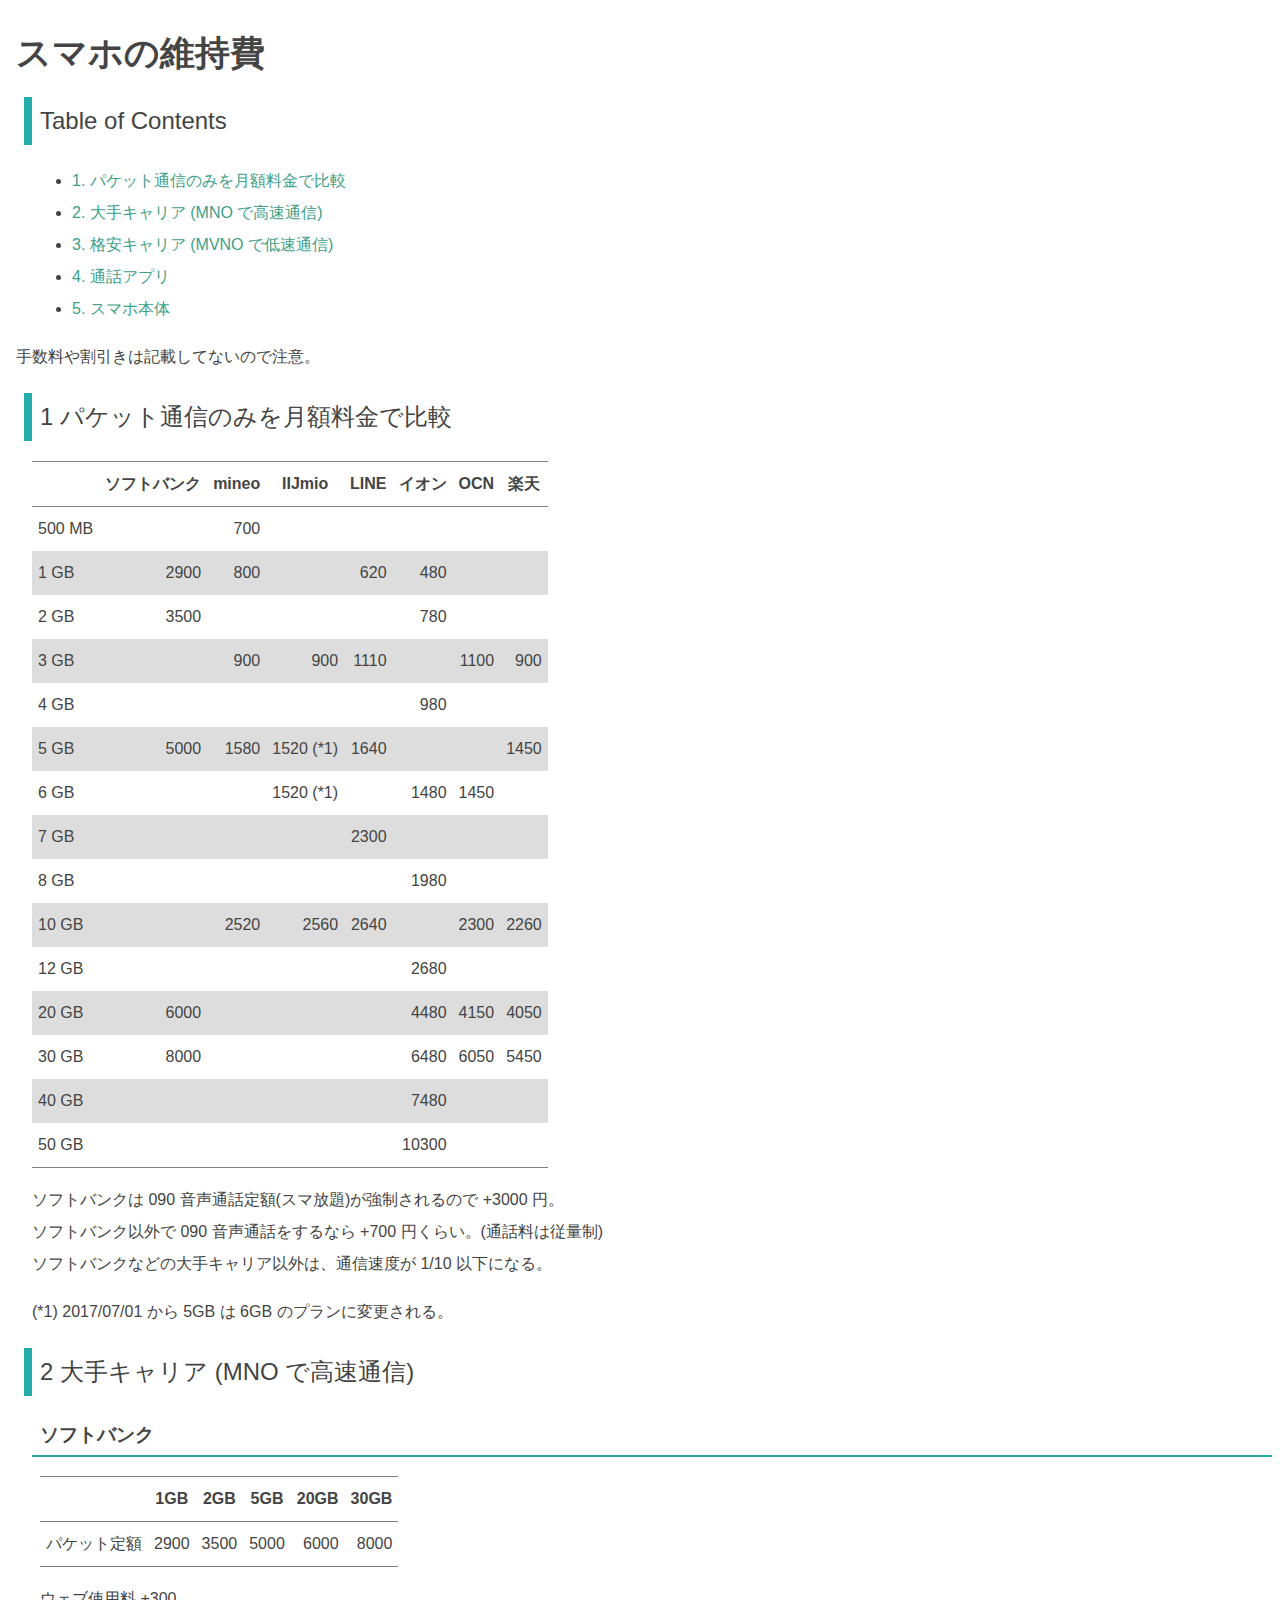
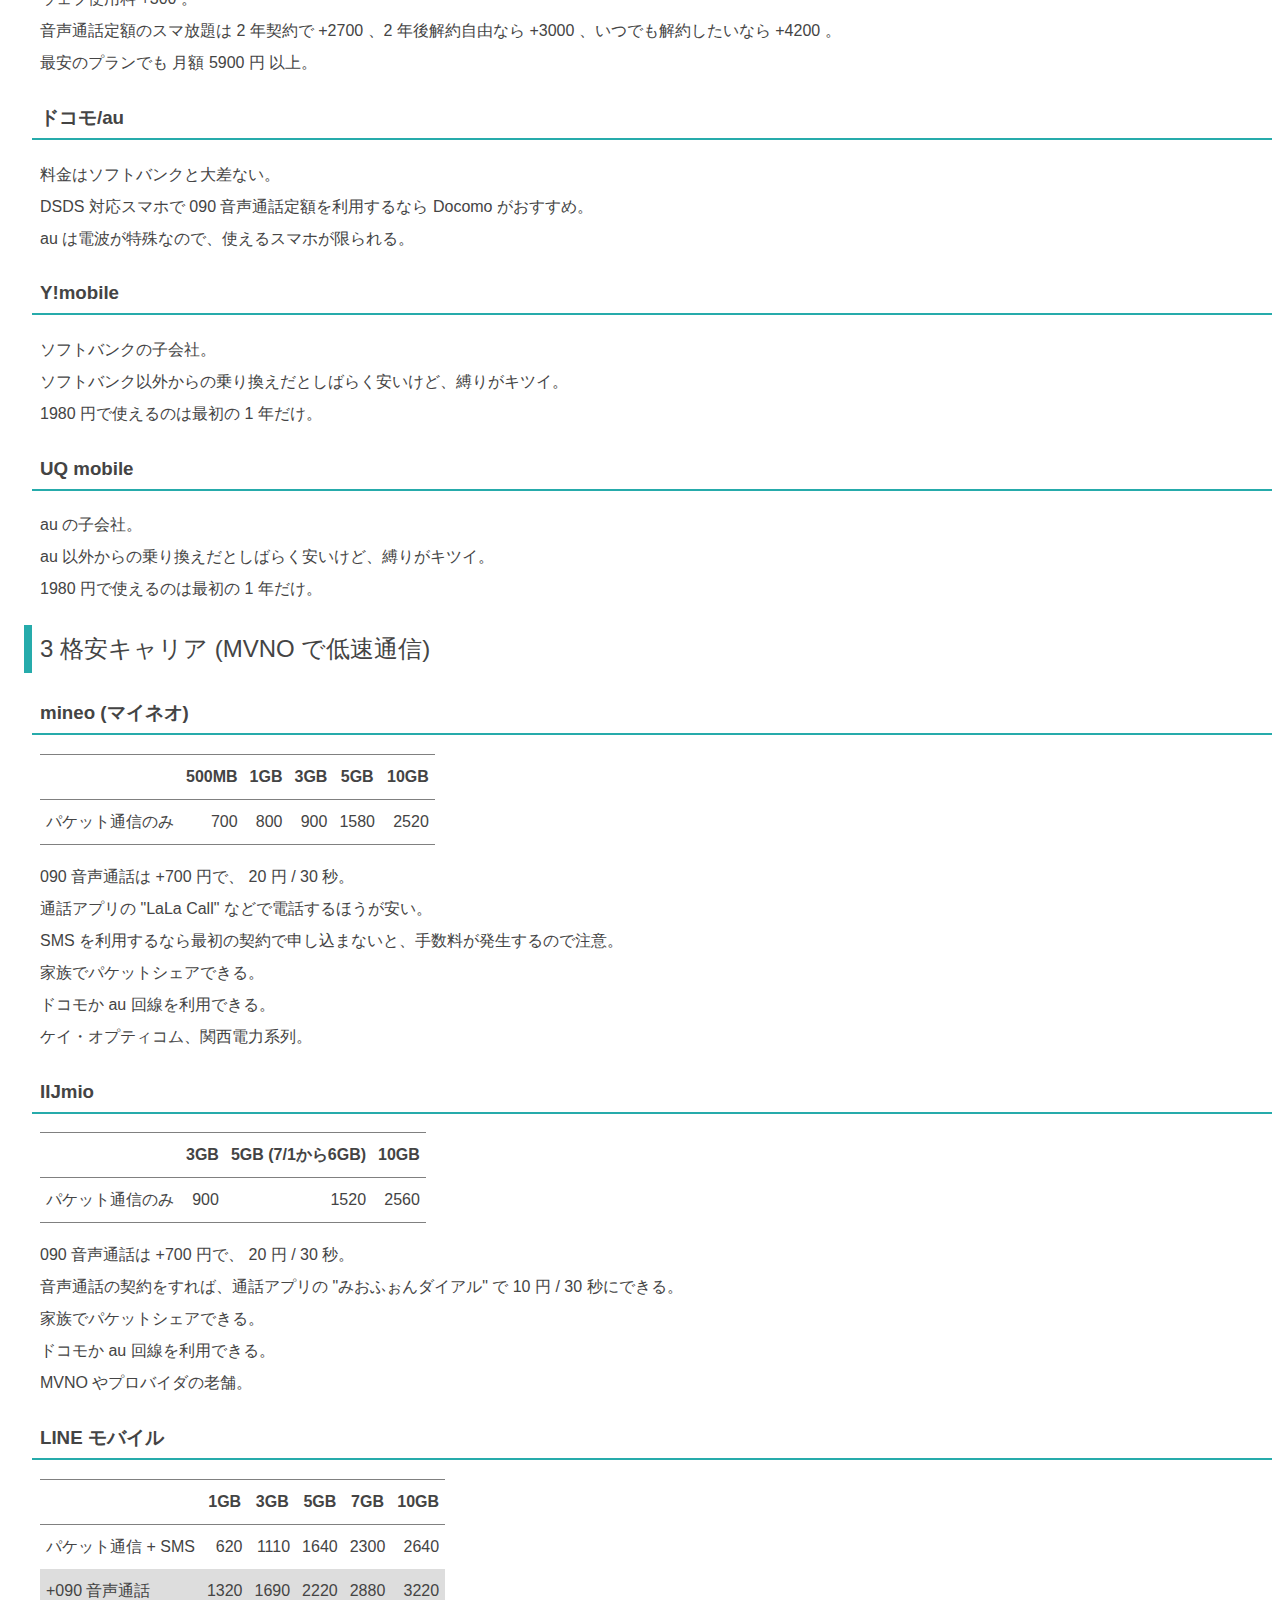
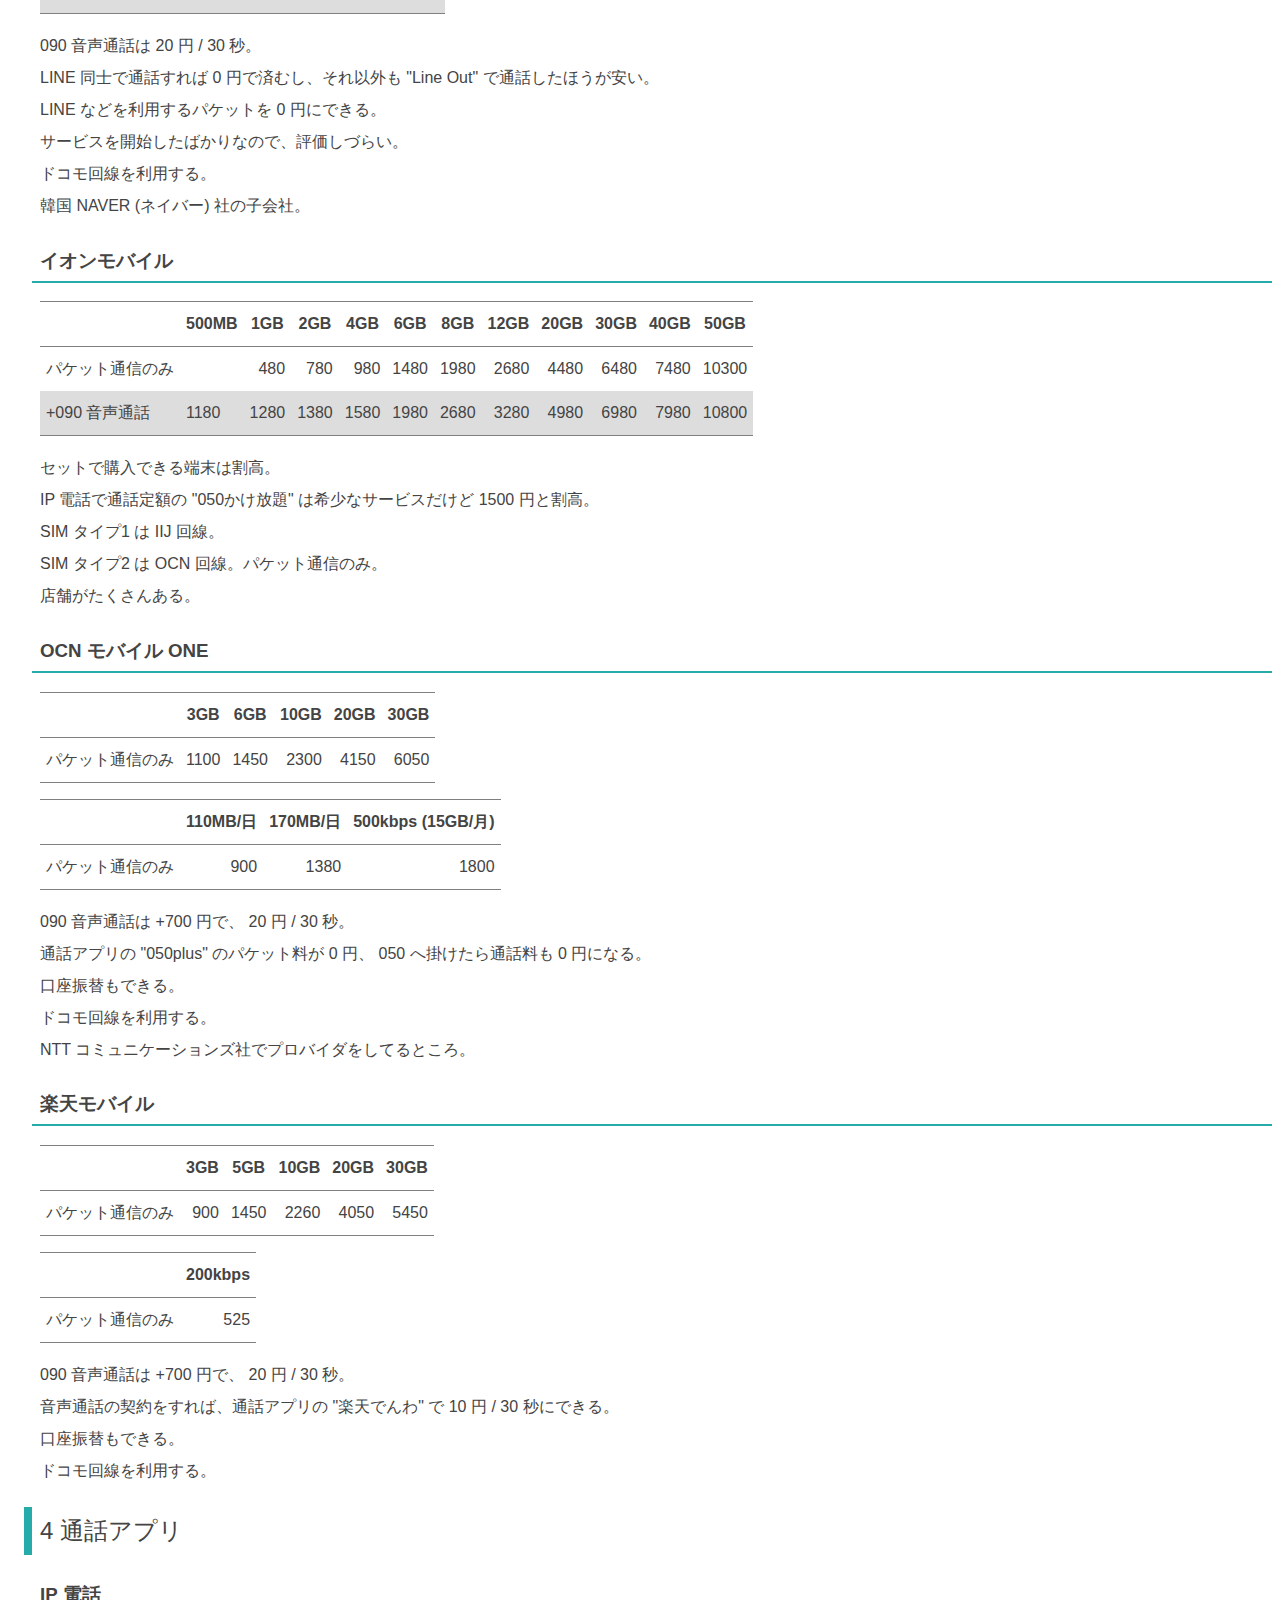
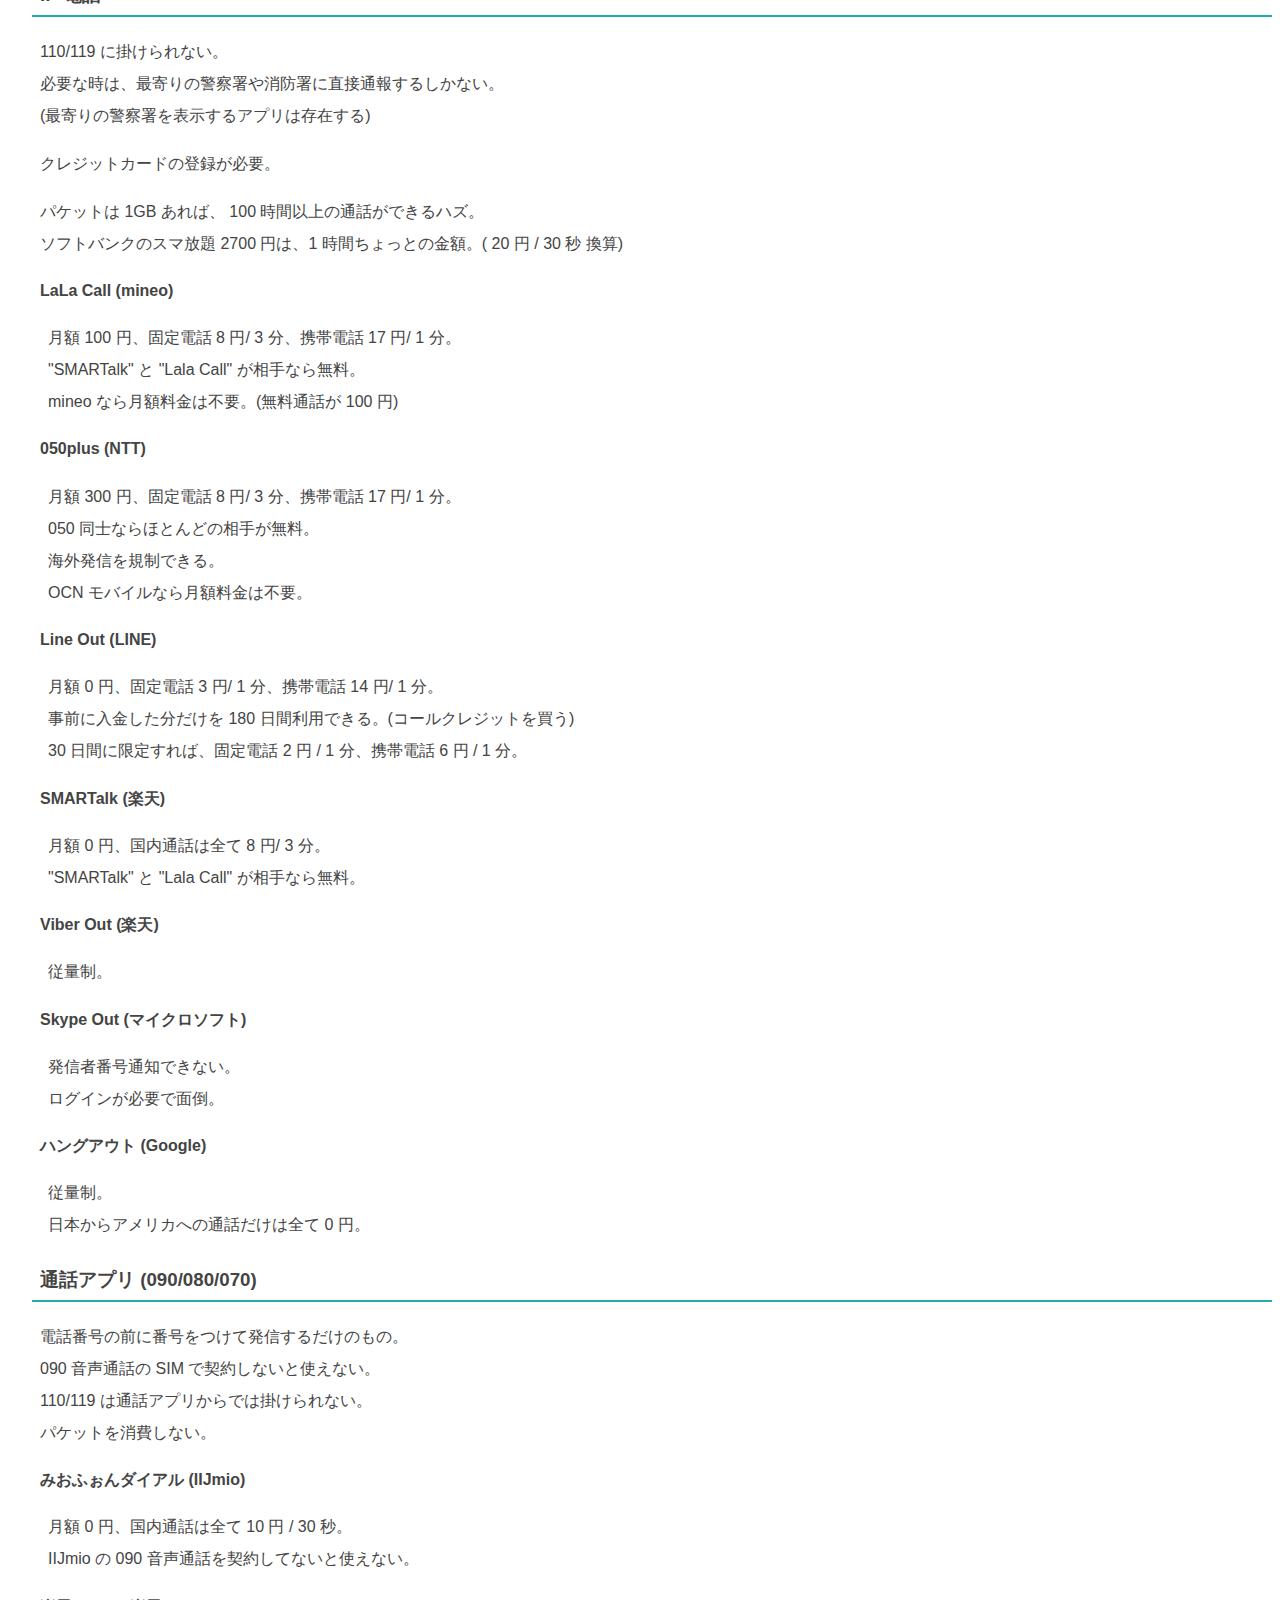
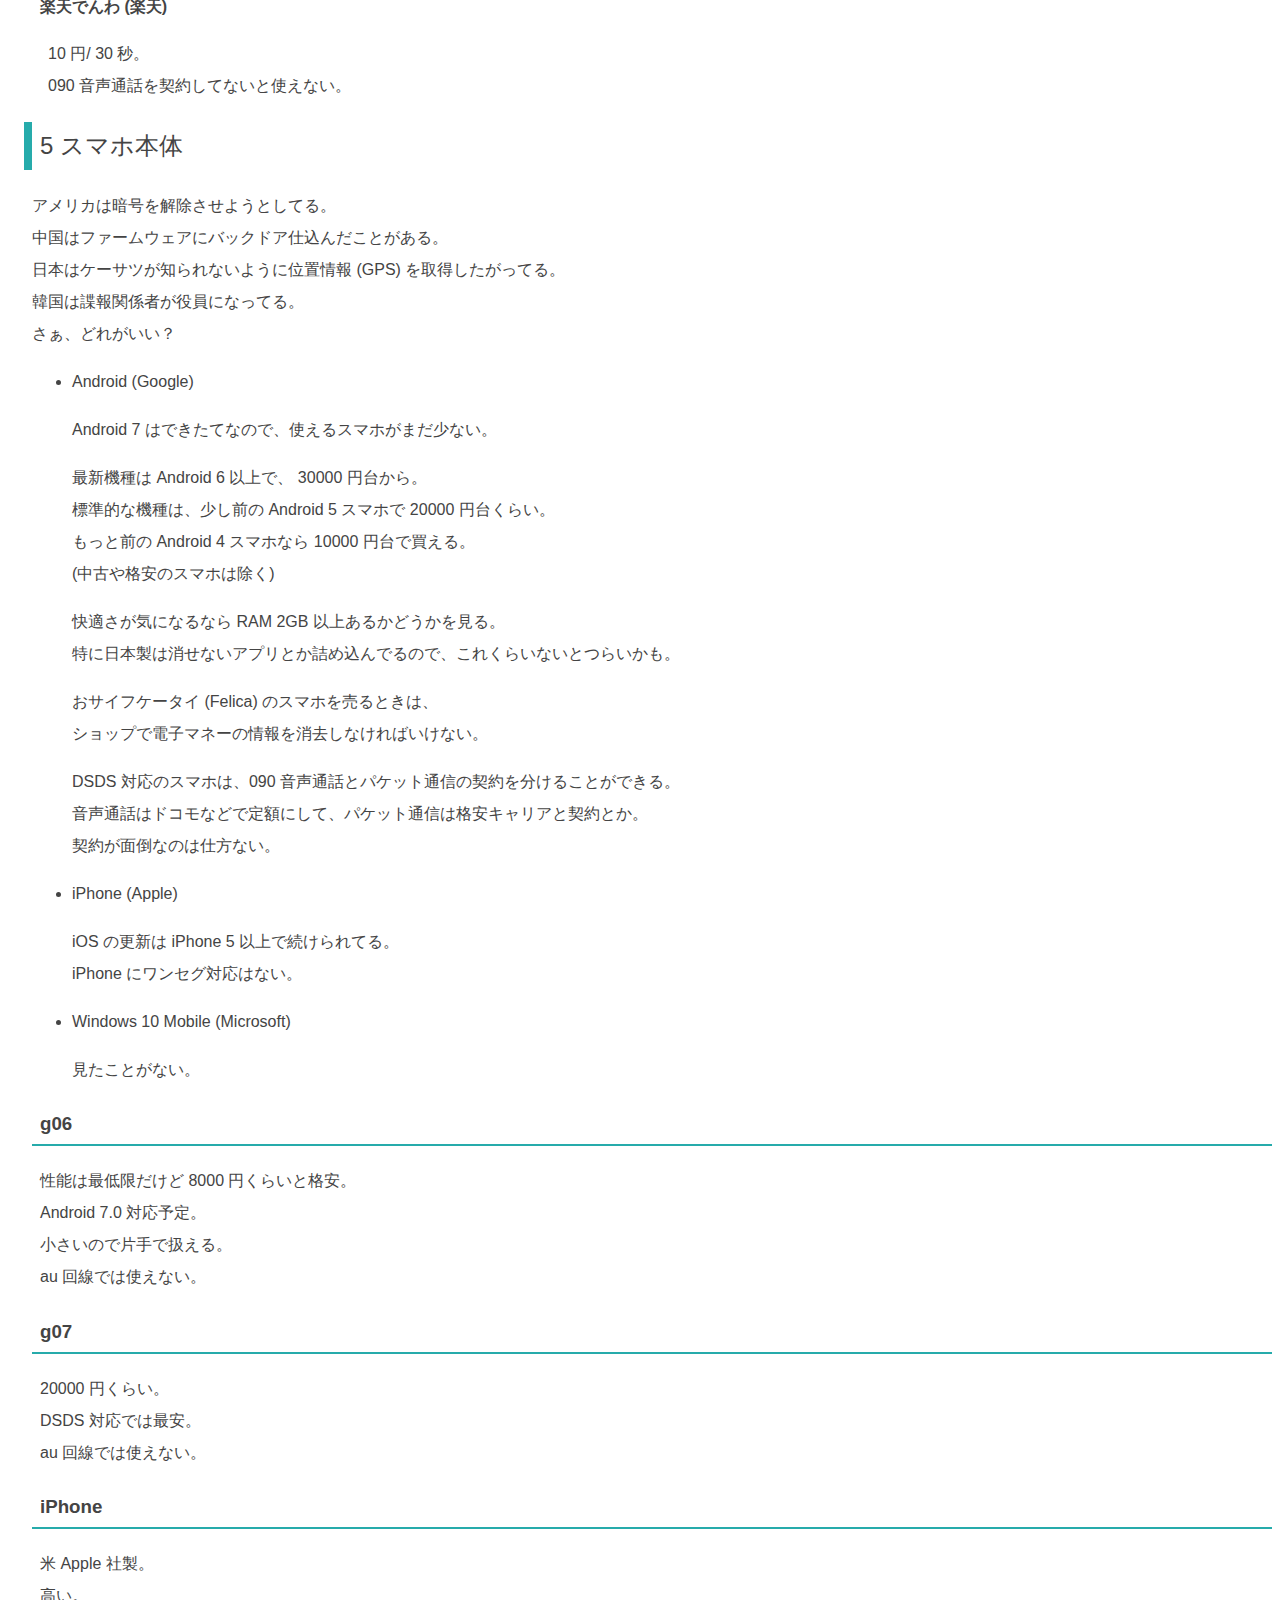
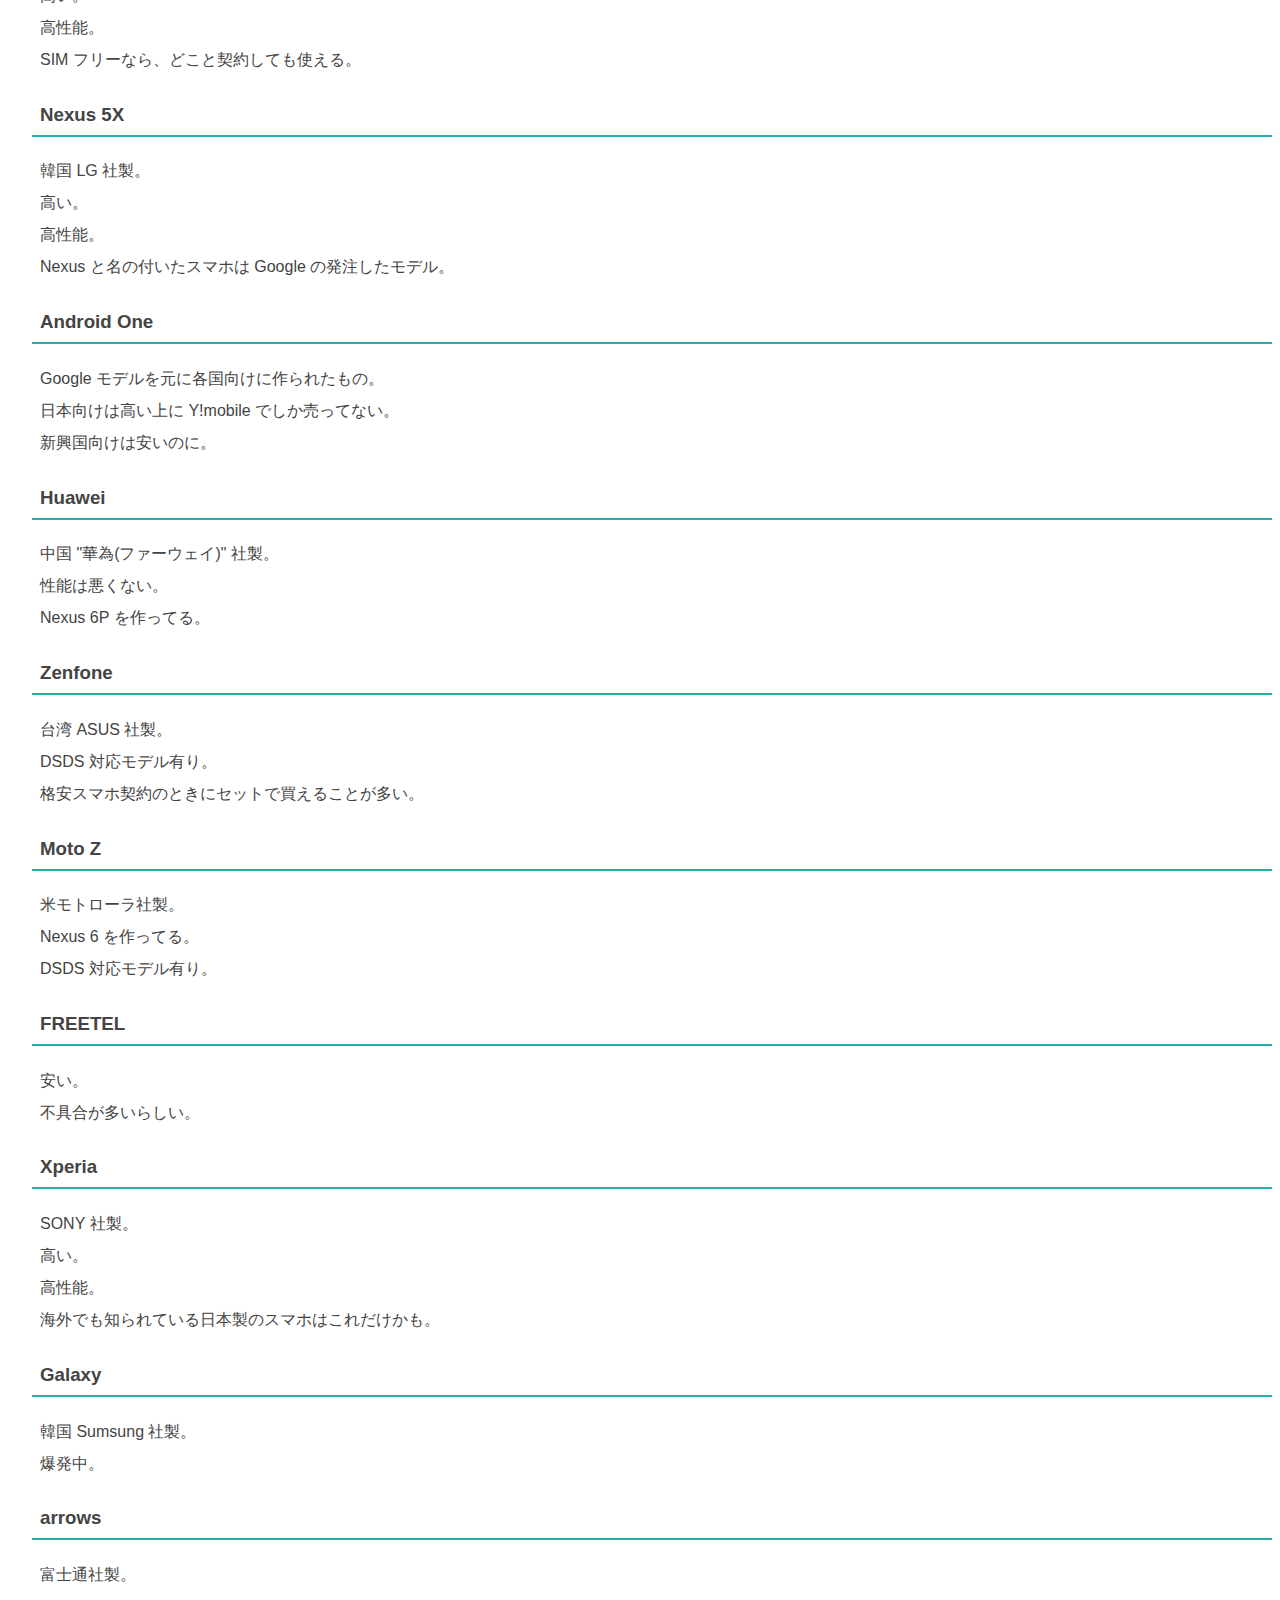
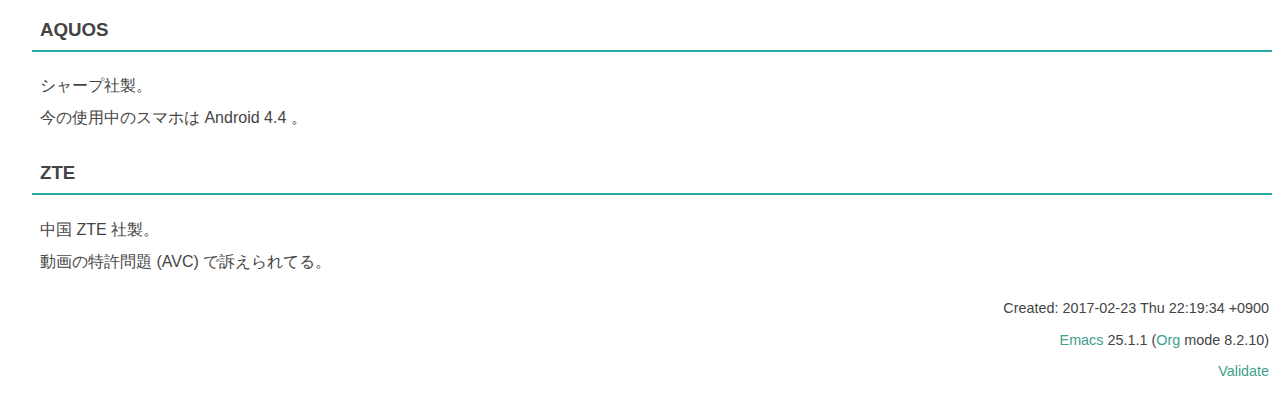
<file: README.html>
<?xml version="1.0" encoding="utf-8"?>
<!DOCTYPE html PUBLIC "-//W3C//DTD XHTML 1.0 Strict//EN"
"http://www.w3.org/TR/xhtml1/DTD/xhtml1-strict.dtd">
<html xmlns="http://www.w3.org/1999/xhtml" lang="en" xml:lang="en">
<head>
<title>スマホの維持費</title>
<!-- 2017-02-23 Thu 22:19:34 +0900 -->
<meta  http-equiv="Content-Type" content="text/html;charset=utf-8" />
<meta  name="generator" content="Org-mode" />
<style type="text/css">
 <!--/*--><![CDATA[/*><!--*/
  .title  { text-align: center; }
  .todo   { font-family: monospace; color: red; }
  .done   { color: green; }
  .tag    { background-color: #eee; font-family: monospace;
            padding: 2px; font-size: 80%; font-weight: normal; }
  .timestamp { color: #bebebe; }
  .timestamp-kwd { color: #5f9ea0; }
  .right  { margin-left: auto; margin-right: 0px;  text-align: right; }
  .left   { margin-left: 0px;  margin-right: auto; text-align: left; }
  .center { margin-left: auto; margin-right: auto; text-align: center; }
  .underline { text-decoration: underline; }
  #postamble p, #preamble p { font-size: 90%; margin: .2em; }
  p.verse { margin-left: 3%; }
  pre {
    border: 1px solid #ccc;
    box-shadow: 3px 3px 3px #eee;
    padding: 8pt;
    font-family: monospace;
    overflow: auto;
    margin: 1.2em;
  }
  pre.src {
    position: relative;
    overflow: visible;
    padding-top: 1.2em;
  }
  pre.src:before {
    display: none;
    position: absolute;
    background-color: white;
    top: -10px;
    right: 10px;
    padding: 3px;
    border: 1px solid black;
  }
  pre.src:hover:before { display: inline;}
  pre.src-sh:before    { content: 'sh'; }
  pre.src-bash:before  { content: 'sh'; }
  pre.src-emacs-lisp:before { content: 'Emacs Lisp'; }
  pre.src-R:before     { content: 'R'; }
  pre.src-perl:before  { content: 'Perl'; }
  pre.src-java:before  { content: 'Java'; }
  pre.src-sql:before   { content: 'SQL'; }

  table { border-collapse:collapse; }
  caption.t-above { caption-side: top; }
  caption.t-bottom { caption-side: bottom; }
  td, th { vertical-align:top;  }
  th.right  { text-align: center;  }
  th.left   { text-align: center;   }
  th.center { text-align: center; }
  td.right  { text-align: right;  }
  td.left   { text-align: left;   }
  td.center { text-align: center; }
  dt { font-weight: bold; }
  .footpara:nth-child(2) { display: inline; }
  .footpara { display: block; }
  .footdef  { margin-bottom: 1em; }
  .figure { padding: 1em; }
  .figure p { text-align: center; }
  .inlinetask {
    padding: 10px;
    border: 2px solid gray;
    margin: 10px;
    background: #ffffcc;
  }
  #org-div-home-and-up
   { text-align: right; font-size: 70%; white-space: nowrap; }
  textarea { overflow-x: auto; }
  .linenr { font-size: smaller }
  .code-highlighted { background-color: #ffff00; }
  .org-info-js_info-navigation { border-style: none; }
  #org-info-js_console-label
    { font-size: 10px; font-weight: bold; white-space: nowrap; }
  .org-info-js_search-highlight
    { background-color: #ffff00; color: #000000; font-weight: bold; }
  /*]]>*/-->
</style>
<script type="text/javascript">
/*
@licstart  The following is the entire license notice for the
JavaScript code in this tag.

Copyright (C) 2012-2013 Free Software Foundation, Inc.

The JavaScript code in this tag is free software: you can
redistribute it and/or modify it under the terms of the GNU
General Public License (GNU GPL) as published by the Free Software
Foundation, either version 3 of the License, or (at your option)
any later version.  The code is distributed WITHOUT ANY WARRANTY;
without even the implied warranty of MERCHANTABILITY or FITNESS
FOR A PARTICULAR PURPOSE.  See the GNU GPL for more details.

As additional permission under GNU GPL version 3 section 7, you
may distribute non-source (e.g., minimized or compacted) forms of
that code without the copy of the GNU GPL normally required by
section 4, provided you include this license notice and a URL
through which recipients can access the Corresponding Source.


@licend  The above is the entire license notice
for the JavaScript code in this tag.
*/
<!--/*--><![CDATA[/*><!--*/
 function CodeHighlightOn(elem, id)
 {
   var target = document.getElementById(id);
   if(null != target) {
     elem.cacheClassElem = elem.className;
     elem.cacheClassTarget = target.className;
     target.className = "code-highlighted";
     elem.className   = "code-highlighted";
   }
 }
 function CodeHighlightOff(elem, id)
 {
   var target = document.getElementById(id);
   if(elem.cacheClassElem)
     elem.className = elem.cacheClassElem;
   if(elem.cacheClassTarget)
     target.className = elem.cacheClassTarget;
 }
/*]]>*///-->
</script>
</head>
<body>
<div id="content">
<h1 class="title">スマホの維持費</h1>
<div id="table-of-contents">
<h2>Table of Contents</h2>
<div id="text-table-of-contents">
<ul>
<li><a href="#sec-1">1. パケット通信のみを月額料金で比較</a></li>
<li><a href="#sec-2">2. 大手キャリア (MNO で高速通信)</a></li>
<li><a href="#sec-3">3. 格安キャリア (MVNO で低速通信)</a></li>
<li><a href="#sec-4">4. 通話アプリ</a></li>
<li><a href="#sec-5">5. スマホ本体</a></li>
</ul>
</div>
</div>
<style type="text/css">
<pre class="example">
body, html {
}

.title {
	text-align: left;
	color: #444;
}

.status {
	text-align: right;
}

div {
	margin-left: 0.5em;
}

h2 {
	padding-left: 8px;
	border-left: 8px solid #26abab;
}

h3 {
	padding-left: 8px;
	border-bottom: 2px solid #26abab;
}

.org-ul li {
	margin-bottom: 1em;
}

table {
	margin-bottom: 1em;
}

table tbody tr:nth-child(even) {
	background: #dddddd;
}

body, 
input,
h1,
h2,
h3,
h4,
h5,
h6 {
    font-family: "Raleway", Helvetica, Arial, "Lucida Grande", sans-serif; 
    font-weight: 300;
}

body {
    line-height: 2;
    color: #444;
    background: #fff;
}

img {
    max-width: 100%;
    height:auto;
}

header {
    width: 100%;
    overflow: hidden;
}

strong, dt, h3, h4 {
    font-weight: 700;
}

h1,
h2,
h3,
h4,
h5,
h6 {
    line-height: 20px;
    color: inherit;
    text-rendering: optimizelegibility;
}


h1,
h2,
h3 {
    line-height: 40px;
}

h2 {
    line-height: 48px;
}

h3 {
}

h4 {
}

h5 {
}

h6 {
}

hr {
    background: #EEE;
    border: 0;
    height: 1px;
    margin: 40px 0 40px;
}

blockquote {
    margin: 1em 0;
    border-left: 3px solid #ccc;
    padding-left: 20px;
    text-align: left;
}

dt {
}

dd {
    padding: 0;
    margin: 0 0 25px 0;
}

a {
    -webkit-transition: all ease 150ms;
    -moz-transition: all ease 150ms;
    -o-transition: all ease 150ms;
    transition: all ease 150ms;
    text-decoration: none;
    color: #409f89;
}

a:hover {
    text-decoration: underline;
}

a:active {
    color: #47b5e2;
}

/* Header Styles */
header {
    padding: 2em 0 2em 0; 
    text-align: center; 
    background: #409f89; 
    color: #fff;
}

h1 {
	color:#fff;
	font-weight:bold;
	font-size:35px;
	text-transform:uppercase;
	padding-top: 10px;
	margin-right:30px;
}

header h2 {
    margin: 0 0 1em 0;
}

header h2.docs-header {
    margin: 0;
}

footer {
    text-align: center;
    padding: 1.5em 0;
}

footer p {
    margin: 0;
    color: #999;
}
</pre>
</style>

<p>
手数料や割引きは記載してないので注意。<br  />
</p>

<div id="outline-container-sec-1" class="outline-2">
<h2 id="sec-1"><span class="section-number-2">1</span> パケット通信のみを月額料金で比較</h2>
<div class="outline-text-2" id="text-1">
<table border="2" cellspacing="0" cellpadding="6" rules="groups" frame="hsides">


<colgroup>
<col  class="left" />

<col  class="right" />

<col  class="right" />

<col  class="right" />

<col  class="right" />

<col  class="right" />

<col  class="right" />

<col  class="right" />
</colgroup>
<thead>
<tr>
<th scope="col" class="left">&#xa0;</th>
<th scope="col" class="right">ソフトバンク</th>
<th scope="col" class="right">mineo</th>
<th scope="col" class="right">IIJmio</th>
<th scope="col" class="right">LINE</th>
<th scope="col" class="right">イオン</th>
<th scope="col" class="right">OCN</th>
<th scope="col" class="right">楽天</th>
</tr>
</thead>
<tbody>
<tr>
<td class="left">500 MB</td>
<td class="right">&#xa0;</td>
<td class="right">700</td>
<td class="right">&#xa0;</td>
<td class="right">&#xa0;</td>
<td class="right">&#xa0;</td>
<td class="right">&#xa0;</td>
<td class="right">&#xa0;</td>
</tr>

<tr>
<td class="left">1 GB</td>
<td class="right">2900</td>
<td class="right">800</td>
<td class="right">&#xa0;</td>
<td class="right">620</td>
<td class="right">480</td>
<td class="right">&#xa0;</td>
<td class="right">&#xa0;</td>
</tr>

<tr>
<td class="left">2 GB</td>
<td class="right">3500</td>
<td class="right">&#xa0;</td>
<td class="right">&#xa0;</td>
<td class="right">&#xa0;</td>
<td class="right">780</td>
<td class="right">&#xa0;</td>
<td class="right">&#xa0;</td>
</tr>

<tr>
<td class="left">3 GB</td>
<td class="right">&#xa0;</td>
<td class="right">900</td>
<td class="right">900</td>
<td class="right">1110</td>
<td class="right">&#xa0;</td>
<td class="right">1100</td>
<td class="right">900</td>
</tr>

<tr>
<td class="left">4 GB</td>
<td class="right">&#xa0;</td>
<td class="right">&#xa0;</td>
<td class="right">&#xa0;</td>
<td class="right">&#xa0;</td>
<td class="right">980</td>
<td class="right">&#xa0;</td>
<td class="right">&#xa0;</td>
</tr>

<tr>
<td class="left">5 GB</td>
<td class="right">5000</td>
<td class="right">1580</td>
<td class="right">1520 (*1)</td>
<td class="right">1640</td>
<td class="right">&#xa0;</td>
<td class="right">&#xa0;</td>
<td class="right">1450</td>
</tr>

<tr>
<td class="left">6 GB</td>
<td class="right">&#xa0;</td>
<td class="right">&#xa0;</td>
<td class="right">1520 (*1)</td>
<td class="right">&#xa0;</td>
<td class="right">1480</td>
<td class="right">1450</td>
<td class="right">&#xa0;</td>
</tr>

<tr>
<td class="left">7 GB</td>
<td class="right">&#xa0;</td>
<td class="right">&#xa0;</td>
<td class="right">&#xa0;</td>
<td class="right">2300</td>
<td class="right">&#xa0;</td>
<td class="right">&#xa0;</td>
<td class="right">&#xa0;</td>
</tr>

<tr>
<td class="left">8 GB</td>
<td class="right">&#xa0;</td>
<td class="right">&#xa0;</td>
<td class="right">&#xa0;</td>
<td class="right">&#xa0;</td>
<td class="right">1980</td>
<td class="right">&#xa0;</td>
<td class="right">&#xa0;</td>
</tr>

<tr>
<td class="left">10 GB</td>
<td class="right">&#xa0;</td>
<td class="right">2520</td>
<td class="right">2560</td>
<td class="right">2640</td>
<td class="right">&#xa0;</td>
<td class="right">2300</td>
<td class="right">2260</td>
</tr>

<tr>
<td class="left">12 GB</td>
<td class="right">&#xa0;</td>
<td class="right">&#xa0;</td>
<td class="right">&#xa0;</td>
<td class="right">&#xa0;</td>
<td class="right">2680</td>
<td class="right">&#xa0;</td>
<td class="right">&#xa0;</td>
</tr>

<tr>
<td class="left">20 GB</td>
<td class="right">6000</td>
<td class="right">&#xa0;</td>
<td class="right">&#xa0;</td>
<td class="right">&#xa0;</td>
<td class="right">4480</td>
<td class="right">4150</td>
<td class="right">4050</td>
</tr>

<tr>
<td class="left">30 GB</td>
<td class="right">8000</td>
<td class="right">&#xa0;</td>
<td class="right">&#xa0;</td>
<td class="right">&#xa0;</td>
<td class="right">6480</td>
<td class="right">6050</td>
<td class="right">5450</td>
</tr>

<tr>
<td class="left">40 GB</td>
<td class="right">&#xa0;</td>
<td class="right">&#xa0;</td>
<td class="right">&#xa0;</td>
<td class="right">&#xa0;</td>
<td class="right">7480</td>
<td class="right">&#xa0;</td>
<td class="right">&#xa0;</td>
</tr>

<tr>
<td class="left">50 GB</td>
<td class="right">&#xa0;</td>
<td class="right">&#xa0;</td>
<td class="right">&#xa0;</td>
<td class="right">&#xa0;</td>
<td class="right">10300</td>
<td class="right">&#xa0;</td>
<td class="right">&#xa0;</td>
</tr>
</tbody>
</table>

<p>
ソフトバンクは 090 音声通話定額(スマ放題)が強制されるので +3000 円。<br  />
ソフトバンク以外で 090 音声通話をするなら +700 円くらい。(通話料は従量制)<br  />
ソフトバンクなどの大手キャリア以外は、通信速度が 1/10 以下になる。<br  />
</p>

<p>
(*1) 2017/07/01 から 5GB は 6GB のプランに変更される。<br  />
</p>
</div>
</div>


<div id="outline-container-sec-2" class="outline-2">
<h2 id="sec-2"><span class="section-number-2">2</span> 大手キャリア (MNO で高速通信)</h2>
<div class="outline-text-2" id="text-2">
</div><div id="outline-container-sec-2-1" class="outline-3">
<h3 id="sec-2-1">ソフトバンク</h3>
<div class="outline-text-3" id="text-2-1">
<table border="2" cellspacing="0" cellpadding="6" rules="groups" frame="hsides">


<colgroup>
<col  class="left" />

<col  class="right" />

<col  class="right" />

<col  class="right" />

<col  class="right" />

<col  class="right" />
</colgroup>
<thead>
<tr>
<th scope="col" class="left">&#xa0;</th>
<th scope="col" class="right">1GB</th>
<th scope="col" class="right">2GB</th>
<th scope="col" class="right">5GB</th>
<th scope="col" class="right">20GB</th>
<th scope="col" class="right">30GB</th>
</tr>
</thead>
<tbody>
<tr>
<td class="left">パケット定額</td>
<td class="right">2900</td>
<td class="right">3500</td>
<td class="right">5000</td>
<td class="right">6000</td>
<td class="right">8000</td>
</tr>
</tbody>
</table>

<p>
ウェブ使用料 +300 。<br  />
音声通話定額のスマ放題は 2 年契約で +2700 、2 年後解約自由なら +3000 、いつでも解約したいなら +4200 。<br  />
最安のプランでも <b>月額 5900 円</b> 以上。<br  />
</p>
</div>
</div>

<div id="outline-container-sec-2-2" class="outline-3">
<h3 id="sec-2-2">ドコモ/au</h3>
<div class="outline-text-3" id="text-2-2">
<p>
料金はソフトバンクと大差ない。<br  />
DSDS 対応スマホで 090 音声通話定額を利用するなら Docomo がおすすめ。<br  />
au は電波が特殊なので、使えるスマホが限られる。<br  />
</p>
</div>
</div>

<div id="outline-container-sec-2-3" class="outline-3">
<h3 id="sec-2-3">Y!mobile</h3>
<div class="outline-text-3" id="text-2-3">
<p>
ソフトバンクの子会社。<br  />
ソフトバンク以外からの乗り換えだとしばらく安いけど、縛りがキツイ。<br  />
1980 円で使えるのは最初の 1 年だけ。<br  />
</p>
</div>
</div>

<div id="outline-container-sec-2-4" class="outline-3">
<h3 id="sec-2-4">UQ mobile</h3>
<div class="outline-text-3" id="text-2-4">
<p>
au の子会社。<br  />
au 以外からの乗り換えだとしばらく安いけど、縛りがキツイ。<br  />
1980 円で使えるのは最初の 1 年だけ。<br  />
</p>
</div>
</div>
</div>


<div id="outline-container-sec-3" class="outline-2">
<h2 id="sec-3"><span class="section-number-2">3</span> 格安キャリア (MVNO で低速通信)</h2>
<div class="outline-text-2" id="text-3">
</div><div id="outline-container-sec-3-1" class="outline-3">
<h3 id="sec-3-1">mineo (マイネオ)</h3>
<div class="outline-text-3" id="text-3-1">
<table border="2" cellspacing="0" cellpadding="6" rules="groups" frame="hsides">


<colgroup>
<col  class="left" />

<col  class="right" />

<col  class="right" />

<col  class="right" />

<col  class="right" />

<col  class="right" />
</colgroup>
<thead>
<tr>
<th scope="col" class="left">&#xa0;</th>
<th scope="col" class="right">500MB</th>
<th scope="col" class="right">1GB</th>
<th scope="col" class="right">3GB</th>
<th scope="col" class="right">5GB</th>
<th scope="col" class="right">10GB</th>
</tr>
</thead>
<tbody>
<tr>
<td class="left">パケット通信のみ</td>
<td class="right">700</td>
<td class="right">800</td>
<td class="right">900</td>
<td class="right">1580</td>
<td class="right">2520</td>
</tr>
</tbody>
</table>

<p>
090 音声通話は +700 円で、 20 円 / 30 秒。<br  />
通話アプリの "LaLa Call" などで電話するほうが安い。<br  />
SMS を利用するなら最初の契約で申し込まないと、手数料が発生するので注意。<br  />
家族でパケットシェアできる。<br  />
ドコモか au 回線を利用できる。<br  />
ケイ・オプティコム、関西電力系列。<br  />
</p>
</div>
</div>

<div id="outline-container-sec-3-2" class="outline-3">
<h3 id="sec-3-2">IIJmio</h3>
<div class="outline-text-3" id="text-3-2">
<table border="2" cellspacing="0" cellpadding="6" rules="groups" frame="hsides">


<colgroup>
<col  class="left" />

<col  class="right" />

<col  class="right" />

<col  class="right" />
</colgroup>
<thead>
<tr>
<th scope="col" class="left">&#xa0;</th>
<th scope="col" class="right">3GB</th>
<th scope="col" class="right">5GB (7/1から6GB)</th>
<th scope="col" class="right">10GB</th>
</tr>
</thead>
<tbody>
<tr>
<td class="left">パケット通信のみ</td>
<td class="right">900</td>
<td class="right">1520</td>
<td class="right">2560</td>
</tr>
</tbody>
</table>

<p>
090 音声通話は +700 円で、 20 円 / 30 秒。<br  />
音声通話の契約をすれば、通話アプリの "みおふぉんダイアル" で 10 円 / 30 秒にできる。<br  />
家族でパケットシェアできる。<br  />
ドコモか au 回線を利用できる。<br  />
MVNO やプロバイダの老舗。<br  />
</p>
</div>
</div>

<div id="outline-container-sec-3-3" class="outline-3">
<h3 id="sec-3-3">LINE モバイル</h3>
<div class="outline-text-3" id="text-3-3">
<table border="2" cellspacing="0" cellpadding="6" rules="groups" frame="hsides">


<colgroup>
<col  class="left" />

<col  class="right" />

<col  class="right" />

<col  class="right" />

<col  class="right" />

<col  class="right" />
</colgroup>
<thead>
<tr>
<th scope="col" class="left">&#xa0;</th>
<th scope="col" class="right">1GB</th>
<th scope="col" class="right">3GB</th>
<th scope="col" class="right">5GB</th>
<th scope="col" class="right">7GB</th>
<th scope="col" class="right">10GB</th>
</tr>
</thead>
<tbody>
<tr>
<td class="left">パケット通信 + SMS</td>
<td class="right">620</td>
<td class="right">1110</td>
<td class="right">1640</td>
<td class="right">2300</td>
<td class="right">2640</td>
</tr>

<tr>
<td class="left">+090 音声通話</td>
<td class="right">1320</td>
<td class="right">1690</td>
<td class="right">2220</td>
<td class="right">2880</td>
<td class="right">3220</td>
</tr>
</tbody>
</table>

<p>
090 音声通話は 20 円 / 30 秒。<br  />
LINE 同士で通話すれば 0 円で済むし、それ以外も "Line Out" で通話したほうが安い。<br  />
LINE などを利用するパケットを 0 円にできる。<br  />
サービスを開始したばかりなので、評価しづらい。<br  />
ドコモ回線を利用する。<br  />
韓国 NAVER (ネイバー) 社の子会社。<br  />
</p>
</div>
</div>

<div id="outline-container-sec-3-4" class="outline-3">
<h3 id="sec-3-4">イオンモバイル</h3>
<div class="outline-text-3" id="text-3-4">
<table border="2" cellspacing="0" cellpadding="6" rules="groups" frame="hsides">


<colgroup>
<col  class="left" />

<col  class="left" />

<col  class="right" />

<col  class="right" />

<col  class="right" />

<col  class="right" />

<col  class="right" />

<col  class="right" />

<col  class="right" />

<col  class="right" />

<col  class="right" />

<col  class="right" />
</colgroup>
<thead>
<tr>
<th scope="col" class="left">&#xa0;</th>
<th scope="col" class="left">500MB</th>
<th scope="col" class="right">1GB</th>
<th scope="col" class="right">2GB</th>
<th scope="col" class="right">4GB</th>
<th scope="col" class="right">6GB</th>
<th scope="col" class="right">8GB</th>
<th scope="col" class="right">12GB</th>
<th scope="col" class="right">20GB</th>
<th scope="col" class="right">30GB</th>
<th scope="col" class="right">40GB</th>
<th scope="col" class="right">50GB</th>
</tr>
</thead>
<tbody>
<tr>
<td class="left">パケット通信のみ</td>
<td class="left">&#xa0;</td>
<td class="right">480</td>
<td class="right">780</td>
<td class="right">980</td>
<td class="right">1480</td>
<td class="right">1980</td>
<td class="right">2680</td>
<td class="right">4480</td>
<td class="right">6480</td>
<td class="right">7480</td>
<td class="right">10300</td>
</tr>

<tr>
<td class="left">+090 音声通話</td>
<td class="left">1180</td>
<td class="right">1280</td>
<td class="right">1380</td>
<td class="right">1580</td>
<td class="right">1980</td>
<td class="right">2680</td>
<td class="right">3280</td>
<td class="right">4980</td>
<td class="right">6980</td>
<td class="right">7980</td>
<td class="right">10800</td>
</tr>
</tbody>
</table>

<p>
セットで購入できる端末は割高。<br  />
IP 電話で通話定額の "050かけ放題" は希少なサービスだけど 1500 円と割高。<br  />
SIM タイプ1 は IIJ 回線。<br  />
SIM タイプ2 は OCN 回線。パケット通信のみ。<br  />
店舗がたくさんある。<br  />
</p>
</div>
</div>

<div id="outline-container-sec-3-5" class="outline-3">
<h3 id="sec-3-5">OCN モバイル ONE</h3>
<div class="outline-text-3" id="text-3-5">
<table border="2" cellspacing="0" cellpadding="6" rules="groups" frame="hsides">


<colgroup>
<col  class="left" />

<col  class="right" />

<col  class="right" />

<col  class="right" />

<col  class="right" />

<col  class="right" />
</colgroup>
<thead>
<tr>
<th scope="col" class="left">&#xa0;</th>
<th scope="col" class="right">3GB</th>
<th scope="col" class="right">6GB</th>
<th scope="col" class="right">10GB</th>
<th scope="col" class="right">20GB</th>
<th scope="col" class="right">30GB</th>
</tr>
</thead>
<tbody>
<tr>
<td class="left">パケット通信のみ</td>
<td class="right">1100</td>
<td class="right">1450</td>
<td class="right">2300</td>
<td class="right">4150</td>
<td class="right">6050</td>
</tr>
</tbody>
</table>

<table border="2" cellspacing="0" cellpadding="6" rules="groups" frame="hsides">


<colgroup>
<col  class="left" />

<col  class="right" />

<col  class="right" />

<col  class="right" />
</colgroup>
<thead>
<tr>
<th scope="col" class="left">&#xa0;</th>
<th scope="col" class="right">110MB/日</th>
<th scope="col" class="right">170MB/日</th>
<th scope="col" class="right">500kbps (15GB/月)</th>
</tr>
</thead>
<tbody>
<tr>
<td class="left">パケット通信のみ</td>
<td class="right">900</td>
<td class="right">1380</td>
<td class="right">1800</td>
</tr>
</tbody>
</table>

<p>
090 音声通話は +700 円で、 20 円 / 30 秒。<br  />
通話アプリの "050plus" のパケット料が 0 円、 050 へ掛けたら通話料も 0 円になる。<br  />
口座振替もできる。<br  />
ドコモ回線を利用する。<br  />
NTT コミュニケーションズ社でプロバイダをしてるところ。<br  />
</p>
</div>
</div>

<div id="outline-container-sec-3-6" class="outline-3">
<h3 id="sec-3-6">楽天モバイル</h3>
<div class="outline-text-3" id="text-3-6">
<table border="2" cellspacing="0" cellpadding="6" rules="groups" frame="hsides">


<colgroup>
<col  class="left" />

<col  class="right" />

<col  class="right" />

<col  class="right" />

<col  class="right" />

<col  class="right" />
</colgroup>
<thead>
<tr>
<th scope="col" class="left">&#xa0;</th>
<th scope="col" class="right">3GB</th>
<th scope="col" class="right">5GB</th>
<th scope="col" class="right">10GB</th>
<th scope="col" class="right">20GB</th>
<th scope="col" class="right">30GB</th>
</tr>
</thead>
<tbody>
<tr>
<td class="left">パケット通信のみ</td>
<td class="right">900</td>
<td class="right">1450</td>
<td class="right">2260</td>
<td class="right">4050</td>
<td class="right">5450</td>
</tr>
</tbody>
</table>

<table border="2" cellspacing="0" cellpadding="6" rules="groups" frame="hsides">


<colgroup>
<col  class="left" />

<col  class="right" />
</colgroup>
<thead>
<tr>
<th scope="col" class="left">&#xa0;</th>
<th scope="col" class="right">200kbps</th>
</tr>
</thead>
<tbody>
<tr>
<td class="left">パケット通信のみ</td>
<td class="right">525</td>
</tr>
</tbody>
</table>

<p>
090 音声通話は +700 円で、 20 円 / 30 秒。<br  />
音声通話の契約をすれば、通話アプリの "楽天でんわ" で 10 円 / 30 秒にできる。<br  />
口座振替もできる。<br  />
ドコモ回線を利用する。<br  />
</p>
</div>
</div>
</div>


<div id="outline-container-sec-4" class="outline-2">
<h2 id="sec-4"><span class="section-number-2">4</span> 通話アプリ</h2>
<div class="outline-text-2" id="text-4">
</div><div id="outline-container-sec-4-1" class="outline-3">
<h3 id="sec-4-1">IP 電話</h3>
<div class="outline-text-3" id="text-4-1">
<p>
110/119 に掛けられない。<br  />
必要な時は、最寄りの警察署や消防署に直接通報するしかない。<br  />
(最寄りの警察署を表示するアプリは存在する)<br  />
</p>

<p>
クレジットカードの登録が必要。<br  />
</p>

<p>
パケットは 1GB あれば、 100 時間以上の通話ができるハズ。<br  />
ソフトバンクのスマ放題 2700 円は、1 時間ちょっとの金額。( 20 円 / 30 秒 換算)<br  />
</p>
</div>

<div id="outline-container-sec-4-1-1" class="outline-4">
<h4 id="sec-4-1-1">LaLa Call (mineo)</h4>
<div class="outline-text-4" id="text-4-1-1">
<p>
月額 100 円、固定電話 8 円/ 3 分、携帯電話 17 円/ 1 分。<br  />
"SMARTalk" と "Lala Call" が相手なら無料。<br  />
mineo なら月額料金は不要。(無料通話が 100 円)<br  />
</p>
</div>
</div>

<div id="outline-container-sec-4-1-2" class="outline-4">
<h4 id="sec-4-1-2">050plus (NTT)</h4>
<div class="outline-text-4" id="text-4-1-2">
<p>
月額 300 円、固定電話 8 円/ 3 分、携帯電話 17 円/ 1 分。<br  />
050 同士ならほとんどの相手が無料。<br  />
海外発信を規制できる。<br  />
OCN モバイルなら月額料金は不要。<br  />
</p>
</div>
</div>

<div id="outline-container-sec-4-1-3" class="outline-4">
<h4 id="sec-4-1-3">Line Out (LINE)</h4>
<div class="outline-text-4" id="text-4-1-3">
<p>
月額 0 円、固定電話 3 円/ 1 分、携帯電話 14 円/ 1 分。<br  />
事前に入金した分だけを 180 日間利用できる。(コールクレジットを買う)<br  />
30 日間に限定すれば、固定電話 2 円 / 1 分、携帯電話 6 円 / 1 分。<br  />
</p>
</div>
</div>

<div id="outline-container-sec-4-1-4" class="outline-4">
<h4 id="sec-4-1-4">SMARTalk (楽天)</h4>
<div class="outline-text-4" id="text-4-1-4">
<p>
月額 0 円、国内通話は全て 8 円/ 3 分。<br  />
"SMARTalk" と "Lala Call" が相手なら無料。<br  />
</p>
</div>
</div>

<div id="outline-container-sec-4-1-5" class="outline-4">
<h4 id="sec-4-1-5">Viber Out (楽天)</h4>
<div class="outline-text-4" id="text-4-1-5">
<p>
従量制。<br  />
</p>
</div>
</div>

<div id="outline-container-sec-4-1-6" class="outline-4">
<h4 id="sec-4-1-6">Skype Out (マイクロソフト)</h4>
<div class="outline-text-4" id="text-4-1-6">
<p>
発信者番号通知できない。<br  />
ログインが必要で面倒。<br  />
</p>
</div>
</div>

<div id="outline-container-sec-4-1-7" class="outline-4">
<h4 id="sec-4-1-7">ハングアウト (Google)</h4>
<div class="outline-text-4" id="text-4-1-7">
<p>
従量制。<br  />
日本からアメリカへの通話だけは全て 0 円。<br  />
</p>
</div>
</div>
</div>

<div id="outline-container-sec-4-2" class="outline-3">
<h3 id="sec-4-2">通話アプリ (090/080/070)</h3>
<div class="outline-text-3" id="text-4-2">
<p>
電話番号の前に番号をつけて発信するだけのもの。<br  />
090 音声通話の SIM で契約しないと使えない。<br  />
110/119 は通話アプリからでは掛けられない。<br  />
パケットを消費しない。<br  />
</p>
</div>

<div id="outline-container-sec-4-2-1" class="outline-4">
<h4 id="sec-4-2-1">みおふぉんダイアル (IIJmio)</h4>
<div class="outline-text-4" id="text-4-2-1">
<p>
月額 0 円、国内通話は全て 10 円 / 30 秒。<br  />
IIJmio の 090 音声通話を契約してないと使えない。<br  />
</p>
</div>
</div>

<div id="outline-container-sec-4-2-2" class="outline-4">
<h4 id="sec-4-2-2">楽天でんわ (楽天)</h4>
<div class="outline-text-4" id="text-4-2-2">
<p>
10 円/ 30 秒。<br  />
090 音声通話を契約してないと使えない。<br  />
</p>
</div>
</div>
</div>
</div>


<div id="outline-container-sec-5" class="outline-2">
<h2 id="sec-5"><span class="section-number-2">5</span> スマホ本体</h2>
<div class="outline-text-2" id="text-5">
<p>
アメリカは暗号を解除させようとしてる。<br  />
中国はファームウェアにバックドア仕込んだことがある。<br  />
日本はケーサツが知られないように位置情報 (GPS) を取得したがってる。<br  />
韓国は諜報関係者が役員になってる。<br  />
さぁ、どれがいい？<br  />
</p>

<ul class="org-ul">
<li>Android (Google)<br  />

<p>
Android 7 はできたてなので、使えるスマホがまだ少ない。<br  />
</p>

<p>
最新機種は Android 6 以上で、 30000 円台から。<br  />
標準的な機種は、少し前の Android 5 スマホで 20000 円台くらい。<br  />
もっと前の Android 4 スマホなら 10000 円台で買える。<br  />
(中古や格安のスマホは除く)<br  />
</p>

<p>
快適さが気になるなら RAM 2GB 以上あるかどうかを見る。<br  />
特に日本製は消せないアプリとか詰め込んでるので、これくらいないとつらいかも。<br  />
</p>

<p>
おサイフケータイ (Felica) のスマホを売るときは、<br  />
ショップで電子マネーの情報を消去しなければいけない。<br  />
</p>

<p>
DSDS 対応のスマホは、090 音声通話とパケット通信の契約を分けることができる。<br  />
音声通話はドコモなどで定額にして、パケット通信は格安キャリアと契約とか。<br  />
契約が面倒なのは仕方ない。<br  />
</p>
</li>

<li>iPhone (Apple)<br  />

<p>
iOS の更新は iPhone 5 以上で続けられてる。<br  />
iPhone にワンセグ対応はない。<br  />
</p>
</li>

<li>Windows 10 Mobile (Microsoft)<br  />

<p>
見たことがない。<br  />
</p>
</li>
</ul>
</div>

<div id="outline-container-sec-5-1" class="outline-3">
<h3 id="sec-5-1">g06</h3>
<div class="outline-text-3" id="text-5-1">
<p>
性能は最低限だけど 8000 円くらいと格安。<br  />
Android 7.0 対応予定。<br  />
小さいので片手で扱える。<br  />
au 回線では使えない。<br  />
</p>
</div>
</div>

<div id="outline-container-sec-5-2" class="outline-3">
<h3 id="sec-5-2">g07</h3>
<div class="outline-text-3" id="text-5-2">
<p>
20000 円くらい。<br  />
DSDS 対応では最安。<br  />
au 回線では使えない。<br  />
</p>
</div>
</div>

<div id="outline-container-sec-5-3" class="outline-3">
<h3 id="sec-5-3">iPhone</h3>
<div class="outline-text-3" id="text-5-3">
<p>
米 Apple 社製。<br  />
高い。<br  />
高性能。<br  />
SIM フリーなら、どこと契約しても使える。<br  />
</p>
</div>
</div>

<div id="outline-container-sec-5-4" class="outline-3">
<h3 id="sec-5-4">Nexus 5X</h3>
<div class="outline-text-3" id="text-5-4">
<p>
韓国 LG 社製。<br  />
高い。<br  />
高性能。<br  />
Nexus と名の付いたスマホは Google の発注したモデル。<br  />
</p>
</div>
</div>

<div id="outline-container-sec-5-5" class="outline-3">
<h3 id="sec-5-5">Android One</h3>
<div class="outline-text-3" id="text-5-5">
<p>
Google モデルを元に各国向けに作られたもの。<br  />
日本向けは高い上に Y!mobile でしか売ってない。<br  />
新興国向けは安いのに。<br  />
</p>
</div>
</div>

<div id="outline-container-sec-5-6" class="outline-3">
<h3 id="sec-5-6">Huawei</h3>
<div class="outline-text-3" id="text-5-6">
<p>
中国 "華為(ファーウェイ)" 社製。<br  />
性能は悪くない。<br  />
Nexus 6P を作ってる。<br  />
</p>
</div>
</div>

<div id="outline-container-sec-5-7" class="outline-3">
<h3 id="sec-5-7">Zenfone</h3>
<div class="outline-text-3" id="text-5-7">
<p>
台湾 ASUS 社製。<br  />
DSDS 対応モデル有り。<br  />
格安スマホ契約のときにセットで買えることが多い。<br  />
</p>
</div>
</div>

<div id="outline-container-sec-5-8" class="outline-3">
<h3 id="sec-5-8">Moto Z</h3>
<div class="outline-text-3" id="text-5-8">
<p>
米モトローラ社製。<br  />
Nexus 6 を作ってる。<br  />
DSDS 対応モデル有り。<br  />
</p>
</div>
</div>

<div id="outline-container-sec-5-9" class="outline-3">
<h3 id="sec-5-9">FREETEL</h3>
<div class="outline-text-3" id="text-5-9">
<p>
安い。<br  />
不具合が多いらしい。<br  />
</p>
</div>
</div>

<div id="outline-container-sec-5-10" class="outline-3">
<h3 id="sec-5-10">Xperia</h3>
<div class="outline-text-3" id="text-5-10">
<p>
SONY 社製。<br  />
高い。<br  />
高性能。<br  />
海外でも知られている日本製のスマホはこれだけかも。<br  />
</p>
</div>
</div>

<div id="outline-container-sec-5-11" class="outline-3">
<h3 id="sec-5-11">Galaxy</h3>
<div class="outline-text-3" id="text-5-11">
<p>
韓国 Sumsung 社製。<br  />
爆発中。<br  />
</p>
</div>
</div>

<div id="outline-container-sec-5-12" class="outline-3">
<h3 id="sec-5-12">arrows</h3>
<div class="outline-text-3" id="text-5-12">
<p>
富士通社製。<br  />
</p>
</div>
</div>

<div id="outline-container-sec-5-13" class="outline-3">
<h3 id="sec-5-13">AQUOS</h3>
<div class="outline-text-3" id="text-5-13">
<p>
シャープ社製。<br  />
今の使用中のスマホは Android 4.4 。<br  />
</p>
</div>
</div>

<div id="outline-container-sec-5-14" class="outline-3">
<h3 id="sec-5-14">ZTE</h3>
<div class="outline-text-3" id="text-5-14">
<p>
中国 ZTE 社製。<br  />
動画の特許問題 (AVC) で訴えられてる。<br  />
</p>
</div>
</div>
</div>
</div>
<div id="postamble" class="status">
<p class="date">Created: 2017-02-23 Thu 22:19:34 +0900</p>
<p class="creator"><a href="http://www.gnu.org/software/emacs/">Emacs</a> 25.1.1 (<a href="http://orgmode.org">Org</a> mode 8.2.10)</p>
<p class="validation"><a href="http://validator.w3.org/check?uri=referer">Validate</a></p>
</div>
</body>
</html>
</file>
